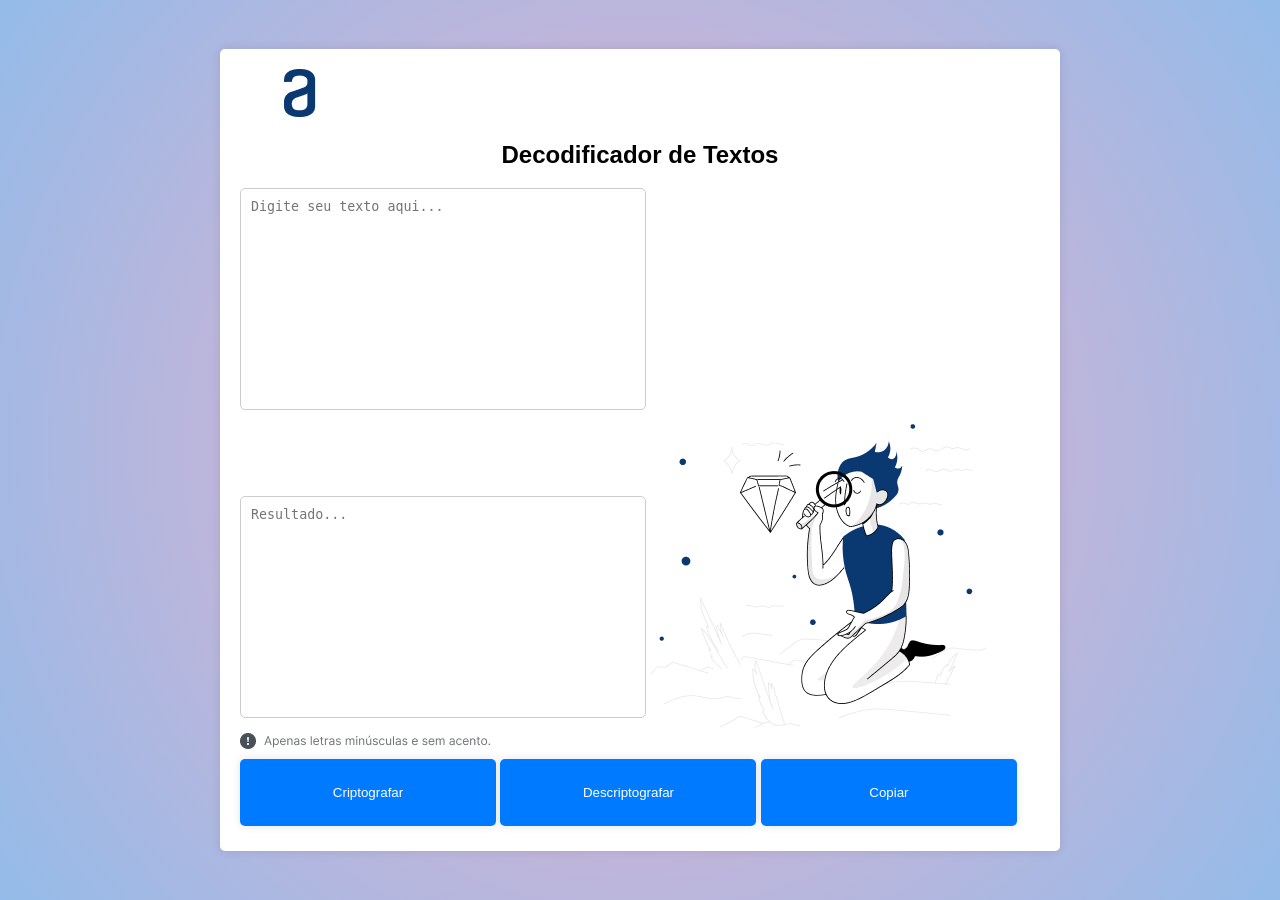
<file: index.html>
<!DOCTYPE html>
<html lang="pt-BR">
<head>
    <meta charset="UTF-8">
    <title>Criptografia de Textos</title>
    <link rel="stylesheet" href="style.css/style.css">
</head>
<body>
    <div class="container">
    
        <img src="Imagens/Frame 6.png">
        <h2>Decodificador de Textos</h2>
        <div class="textarea-container">
            <textarea id="inputText" placeholder="Digite seu texto aqui..."></textarea>
            <textarea id="outputText" placeholder="Resultado..." readonly></textarea>
            
            <img src="\Imagens\mulher.jpg">
            <img src="\Imagens\Frame1.png">
           
           
        </div>
        <div class="button-container">
            <button onclick="criptografar()">Criptografar</button>
            <button onclick="descriptografar()">Descriptografar</button>
            <button onclick="copiarTexto()">Copiar</button>
        </div>

                 
     
    

    <script src="script.js/script.js"></script>
</body>

</html>
</file>
<file: style.css/style.css>
body {
    font-family: Arial, sans-serif;
    display: flex;
    justify-content: center;
    align-items: center;
    height: 100vh;
    margin: 0;
    background: rgb(238,174,202);
    background: radial-gradient(circle, rgba(238,174,202,1) 0%, rgba(148,187,233,1) 100%);
}
.container {
    padding: 20px;
    border-radius: 5px;
    width: 800px;
    background-color: #fff;
    display: inline;
    flex-direction: column;
    align-items: center;
    box-shadow: 0 0 10px rgba(0, 0, 0, 0.1);
}
.input-output {
    display: flex;
    width: 100%;
    justify-content: space-between;
    margin-bottom: 20px;
}
textarea {
    width: 48%;
    height: 200px;
    margin-bottom: 10px;
    padding: 10px;
    border: 1px solid #ccc;
    border-radius: 5px;
    resize: none;
    display: inline;
}
.buttons {
    display: flex;
    justify-content: space-between;
    width: 100%;
    margin-top: 20px;
}
button {
    height: 67px;
    width: 32%;
    padding: 24px;
    margin: 5px 0;
    border: none;
    background-color: #007bff;
    color: #fff;
    cursor: pointer;
    border-radius: 5px;
    box-shadow: 0 0 10px rgba(0, 0, 0, 0.1);
}
button:hover {
    background-color: #0056b3;
}


h2{
    text-align: center;
}
</file>
